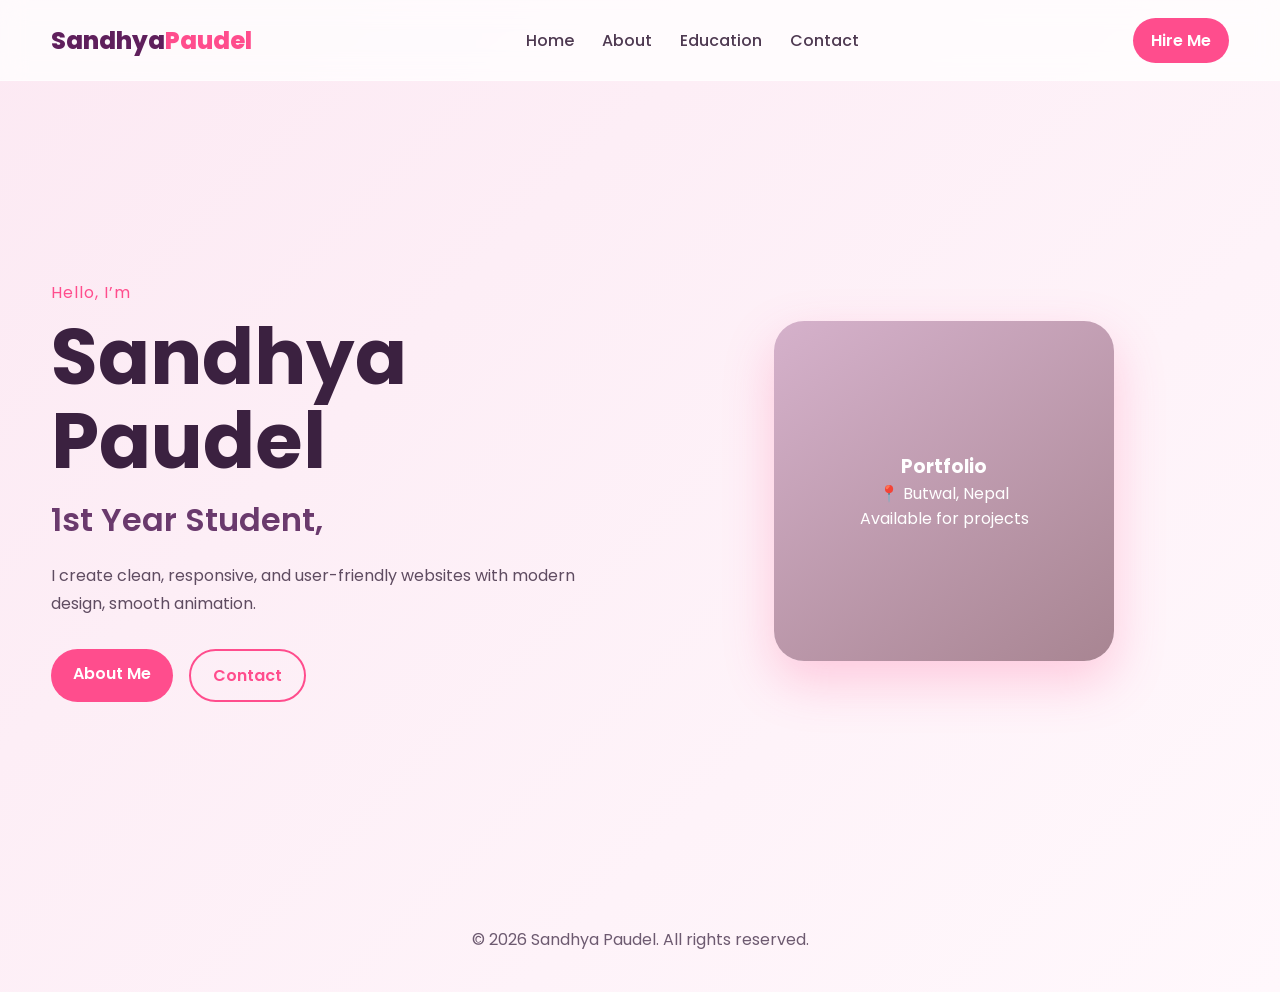
<file: index.html>
<!DOCTYPE html>
<html lang="en">
<head>
  <meta charset="UTF-8" />
  <meta name="viewport" content="width=device-width, initial-scale=1.0" />
  <title>Sandhya Paudel | Portfolio</title>
  <link rel="stylesheet" href="CSS/index.css" />
</head>
<body>
  <header class="navbar">
    <div class="navbar-inner">
      <a class="logo" href="index.html">Sandhya<span>Paudel</span></a>

      <nav class="nav-links">
        <a href="index.html">Home</a>
        <a href="HTML/About.html">About</a>
        <a href="HTML/Education.html">Education</a>
        <a href="HTML/Contact.html">Contact</a>
      </nav>

      <a class="nav-btn" href="HTML/Contact.html">Hire Me</a>
    </div>
  </header>

  <main class="container">
    <section class="hero">
      <div class="hero-content">
        <p class="subtitle">Hello, I’m</p>
        <h1>Sandhya Paudel</h1>
        <h2>1st Year Student,</h2>
        <p class="description">
          I create clean, responsive, and user-friendly websites with modern design,
          smooth animation.
        </p>

        <div class="hero-actions">
          <a href="HTML/About.html" class="primary-btn">About Me</a>
          <a href="HTML/Contact.html" class="secondary-btn">Contact</a>
        </div>
      </div>

      <div class="hero-image">
        <div class="profile-card">
          <h3>Portfolio</h3>
          <p> 📍 Butwal, Nepal</p>
          <p>Available for projects</p>
        </div>
      </div>
    </section>
  </main>

  <footer class="footer">
    <p>© 2026 Sandhya Paudel. All rights reserved.</p>
  </footer>
</body>
</html>
</file>
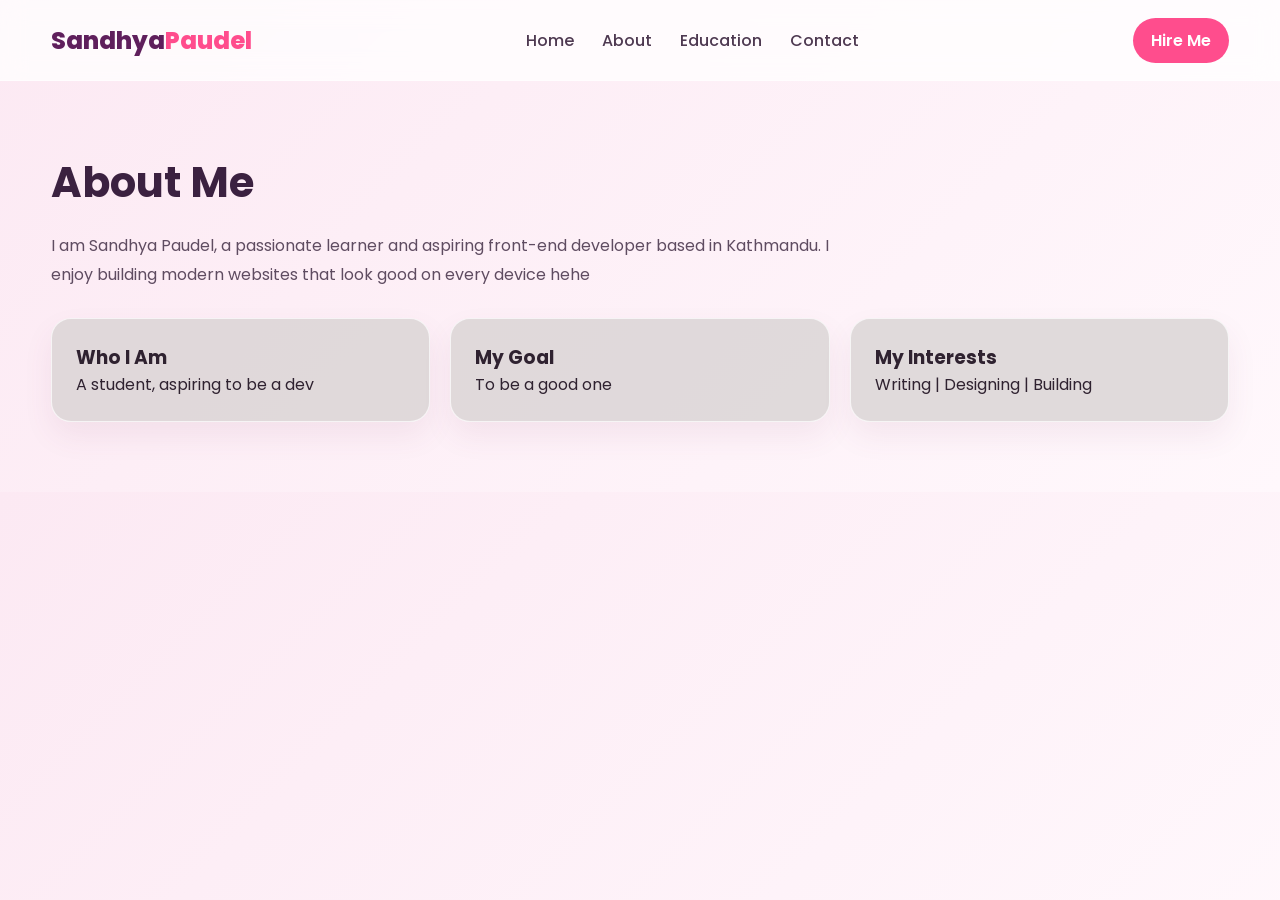
<file: HTML/About.html>
<!DOCTYPE html>
<html lang="en">
<head>
  <meta charset="UTF-8" />
  <meta name="viewport" content="width=device-width, initial-scale=1.0" />
  <title>About | Sandhya Paudel</title>
  <link rel="stylesheet" href="../CSS/index.css" />
</head>
<body>
  <header class="navbar">
    <div class="navbar-inner">
      <a class="logo" href="../index.html">Sandhya<span>Paudel</span></a>
      <nav class="nav-links">
        <a href="../index.html">Home</a>
        <a href="About.html">About</a>
        <a href="Education.html">Education</a>
        <a href="Contact.html">Contact</a>
      </nav>
      <a class="nav-btn" href="Contact.html">Hire Me</a>
    </div>
  </header>

  <main class="container">
    <section class="page-section">
      <h1 class="section-title">About Me</h1>
      <p class="section-text">
        I am Sandhya Paudel, a passionate learner and aspiring front-end developer
        based in Kathmandu. I enjoy building modern websites that look good on every device hehe
      </p>

      <div class="grid">
        <div class="card">
          <h3>Who I Am</h3>
          <p>
            A student, aspiring to be a dev
          </p>
        </div>
        <div class="card">
          <h3>My Goal</h3>
          <p>
            To be a good one
          </p>
        </div>
        <div class="card">
          <h3>My Interests</h3>
          <p>
            Writing | Designing | Building
          </p>
        </div>
      </div>
    </section>
  </main>
</body>
</html>
</file>
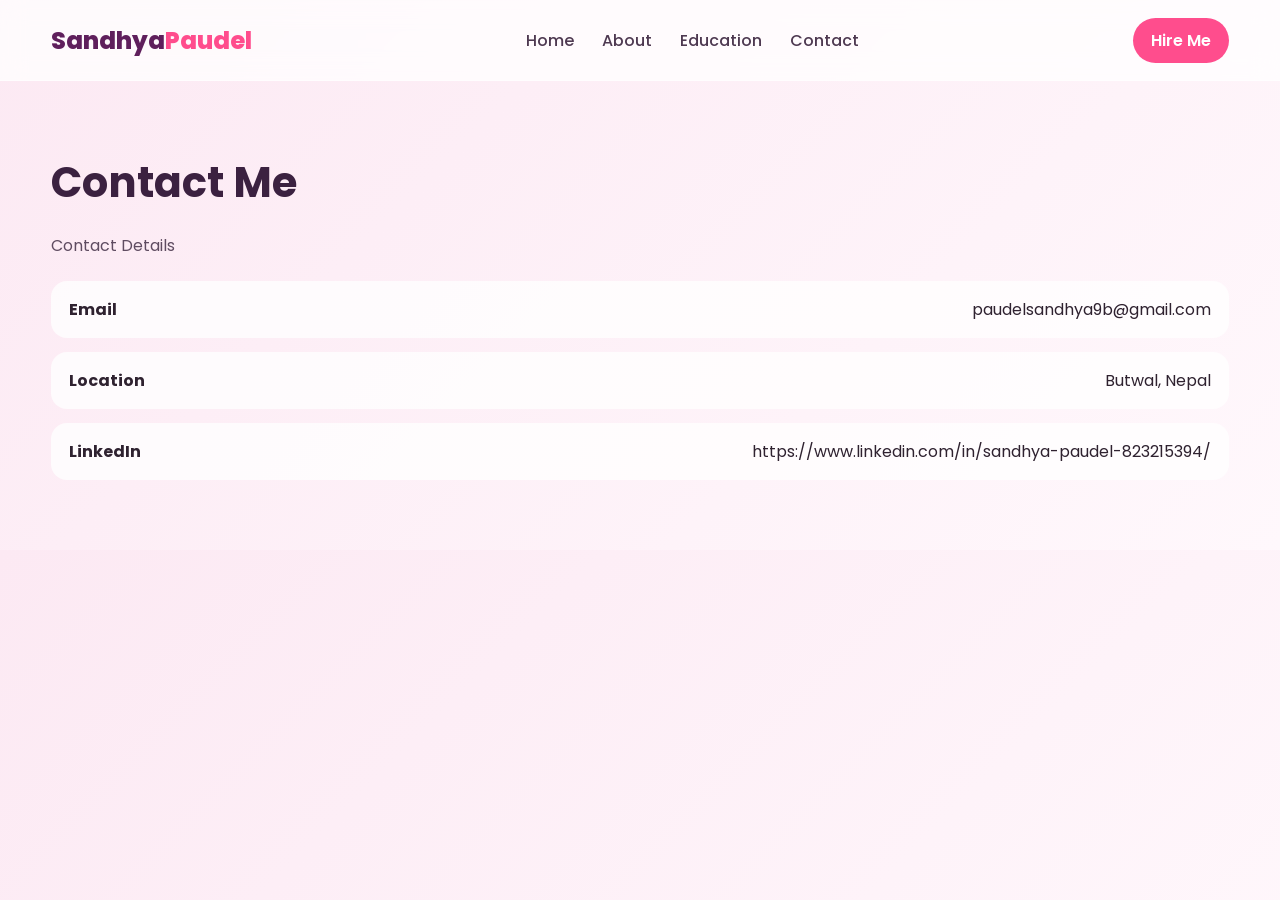
<file: HTML/Contact.html>
<!DOCTYPE html>
<html lang="en">
<head>
  <meta charset="UTF-8" />
  <meta name="viewport" content="width=device-width, initial-scale=1.0" />
  <title>Contact | Sandhya Paudel</title>
  <link rel="stylesheet" href="../CSS/index.css" />
</head>
<body>
  <header class="navbar">
    <div class="navbar-inner">
      <a class="logo" href="../index.html">Sandhya<span>Paudel</span></a>
      <nav class="nav-links">
        <a href="../index.html">Home</a>
        <a href="About.html">About</a>
        <a href="Education.html">Education</a>
        <a href="Contact.html">Contact</a>
      </nav>
      <a class="nav-btn" href="Contact.html">Hire Me</a>
    </div>
  </header>

  <main class="container">
    <section class="page-section">
      <h1 class="section-title">Contact Me</h1>
      <p class="section-text">
        Contact Details
      </p>

      <div class="contact-box">
        <div class="contact-item">
          <strong>Email</strong>
          <span>paudelsandhya9b@gmail.com</span>
        </div>
        <div class="contact-item">
          <strong>Location</strong>
          <span>Butwal, Nepal</span>
        </div>
        <div class="contact-item">
          <strong>LinkedIn</strong>
          <span>https://www.linkedin.com/in/sandhya-paudel-823215394/</span>
        </div>
      </div>
    </section>
  </main>
</body>
</html>
</file>
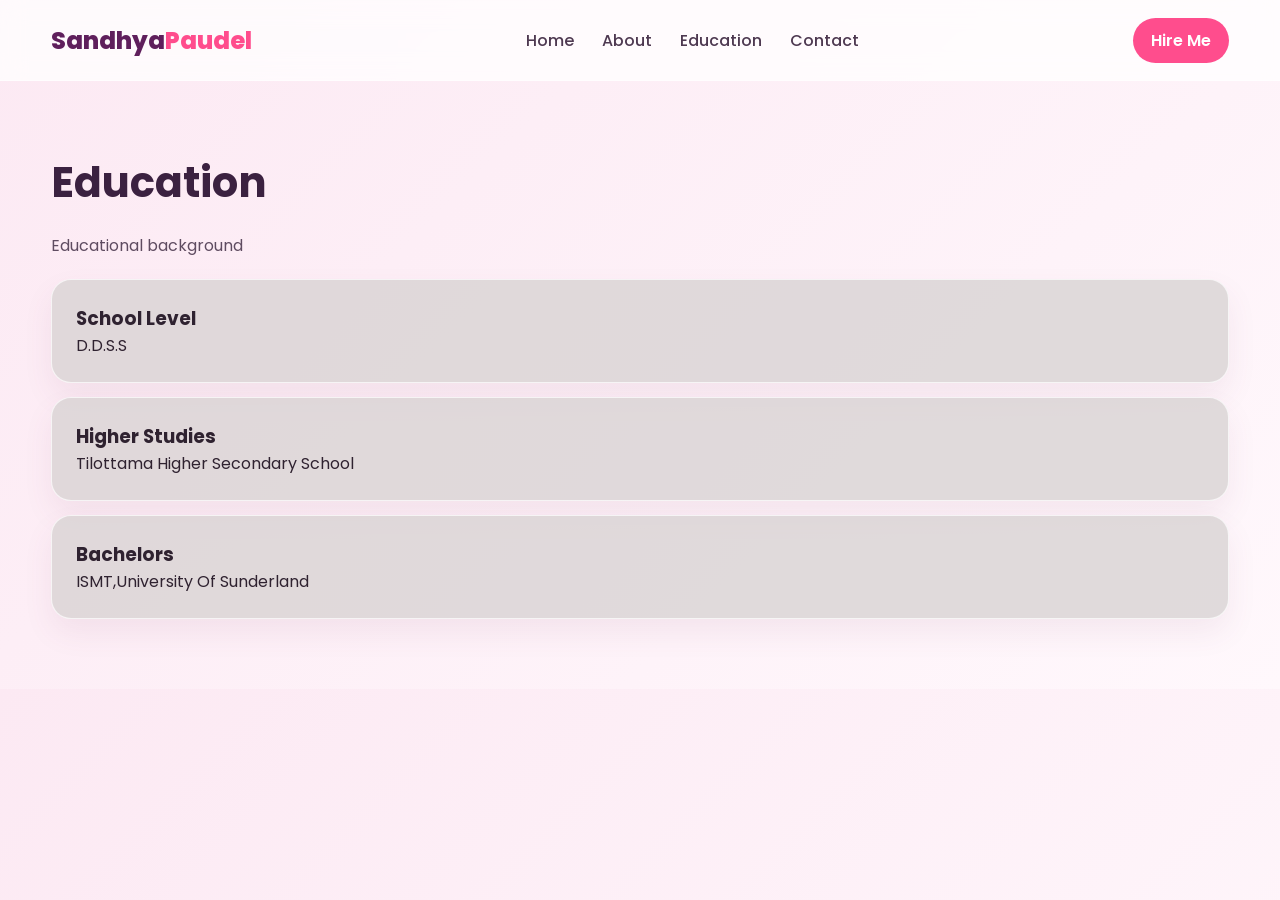
<file: HTML/Education.html>
<!DOCTYPE html>
<html lang="en">
<head>
  <meta charset="UTF-8" />
  <meta name="viewport" content="width=device-width, initial-scale=1.0" />
  <title>Education | Sandhya Paudel</title>
  <link rel="stylesheet" href="../CSS/index.css" />
</head>
<body>
  <header class="navbar">
    <div class="navbar-inner">
      <a class="logo" href="../index.html">Sandhya<span>Paudel</span></a>
      <nav class="nav-links">
        <a href="../index.html">Home</a>
        <a href="About.html">About</a>
        <a href="Education.html">Education</a>
        <a href="Contact.html">Contact</a>
      </nav>
      <a class="nav-btn" href="Contact.html">Hire Me</a>
    </div>
  </header>

  <main class="container">
    <section class="page-section">
      <h1 class="section-title">Education</h1>
      <p class="section-text">
    Educational background 
      </p>

      <div class="list">
        <div class="card">
          <h3>School Level</h3>
          <p> D.D.S.S </p>
        </div>
        <div class="card">
          <h3>Higher Studies</h3>
          <p> Tilottama Higher Secondary School </p>
        </div>
        <div class="card">
          <h3>Bachelors</h3>
          <p>ISMT,University Of Sunderland</p>
        </div>
      </div>
    </section>
  </main>
</body>
</html>
</file>
<file: CSS/index.css>
@import url('https://fonts.googleapis.com/css2?family=Poppins:wght@300;400;500;600;700;800&display=swap');

* {
  margin: 0;
  padding: 0;
  box-sizing: border-box;
  font-family: 'Poppins', sans-serif;
}

html {
  scroll-behavior: smooth;
}

body {
  background: linear-gradient(135deg, #fce9f3, #fff8fc);
  color: #2f2230;
}

.container {
  width: min(1200px, 92%);
  margin: 0 auto;
}

.navbar {
  position: sticky;
  top: 0;
  z-index: 1000;
  background: rgba(255, 255, 255, 0.75);
  backdrop-filter: blur(12px);
  border-bottom: 1px solid rgba(255, 255, 255, 0.5);
}

.navbar-inner {
  width: min(1200px, 92%);
  margin: 0 auto;
  min-height: 80px;
  display: flex;
  align-items: center;
  justify-content: space-between;
  gap: 20px;
}

.logo {
  font-size: 1.5rem;
  font-weight: 800;
  color: #5f1f5c;
  text-decoration: none;
}

.logo span {
  color: #ff4d8d;
}

.nav-links {
  display: flex;
  gap: 28px;
  flex-wrap: wrap;
  justify-content: center;
}

.nav-links a {
  text-decoration: none;
  color: #4e3951;
  font-weight: 500;
  position: relative;
  transition: 0.3s ease;
}

.nav-links a::after {
  content: "";
  position: absolute;
  left: 0;
  bottom: -6px;
  width: 0;
  height: 2px;
  background: #ff4d8d;
  transition: 0.3s ease;
}

.nav-links a:hover::after {
  width: 100%;
}

.nav-links a:hover {
  color: #ff4d8d;
}

.nav-btn {
  text-decoration: none;
  background: #ff4d8d;
  color: #fff;
  padding: 10px 18px;
  border-radius: 30px;
  font-weight: 600;
  transition: 0.3s ease;
  white-space: nowrap;
}

.nav-btn:hover {
  background: #e63a7a;
  transform: translateY(-2px);
}

.hero {
  min-height: calc(100vh - 80px);
  display: flex;
  align-items: center;
  gap: 40px;
  padding: 60px 0;
}

.hero-content {
  flex: 1;
  animation: fadeInUp 1s ease forwards;
}

.subtitle {
  font-size: 1rem;
  color: #ff4d8d;
  letter-spacing: 1px;
  margin-bottom: 10px;
}

.hero h1 {
  font-size: clamp(2.5rem, 6vw, 4.8rem);
  line-height: 1.1;
  color: #3b2140;
}

.hero h2 {
  margin-top: 12px;
  font-size: clamp(1.2rem, 3vw, 2rem);
  color: #6a3a6d;
  font-weight: 600;
}

.description {
  margin-top: 18px;
  max-width: 600px;
  color: #5f4c61;
  line-height: 1.8;
}

.hero-actions {
  display: flex;
  gap: 16px;
  margin-top: 30px;
  flex-wrap: wrap;
}

.primary-btn,
.secondary-btn {
  text-decoration: none;
  padding: 12px 22px;
  border-radius: 30px;
  font-weight: 600;
  transition: 0.3s ease;
}

.primary-btn {
  background: #ff4d8d;
  color: #fff;
}

.primary-btn:hover {
  background: #e63a7a;
  transform: translateY(-2px);
}

.secondary-btn {
  border: 2px solid #ff4d8d;
  color: #ff4d8d;
}

.secondary-btn:hover {
  background: #ff4d8d;
  color: #fff;
}

.hero-image {
  flex: 1;
  display: flex;
  justify-content: center;
  align-items: center;
}

.profile-card {
  width: min(340px, 90%);
  aspect-ratio: 1 / 1;
  border-radius: 30px;
  background: linear-gradient(145deg, #d5b1cb, #a88592);
  color: #fff;
  display: flex;
  flex-direction: column;
  justify-content: center;
  align-items: center;
  box-shadow: 0 20px 50px rgba(255, 77, 141, 0.25);
  animation: float 3s ease-in-out infinite;
  text-align: center;
  padding: 24px;
}

.page-section {
  padding: 70px 0;
}

.section-title {
  font-size: clamp(1.8rem, 4vw, 2.6rem);
  color: #3b2140;
  margin-bottom: 18px;
}

.section-text {
  max-width: 800px;
  color: #5f4c61;
  line-height: 1.8;
}

.grid {
  display: grid;
  grid-template-columns: repeat(3, 1fr);
  gap: 20px;
  margin-top: 28px;
}

.card {
  background: rgba(216, 210, 210, 0.78);
  border: 1px solid rgba(255, 255, 255, 0.7);
  border-radius: 20px;
  padding: 24px;
  box-shadow: 0 14px 30px rgba(124, 60, 105, 0.08);
}


.list {
  list-style: none;
  display: grid;
  gap: 14px;
  margin-top: 18px;
}

.contact-box {
  display: grid;
  gap: 14px;
  margin-top: 20px;
}

.contact-item {
  display: flex;
  justify-content: space-between;
  gap: 20px;
  padding: 16px 18px;
  background: rgba(255, 255, 255, 0.78);
  border-radius: 16px;
}

.footer {
  padding: 26px 0 40px;
  text-align: center;
  color: #6d5a70;
}

@keyframes fadeInUp {
  from {
    opacity: 0;
    transform: translateY(30px);
  }
  to {
    opacity: 1;
    transform: translateY(0);
  }
}

@keyframes float {
  0%, 100% {
    transform: translateY(0px);
  }
  50% {
    transform: translateY(-14px);
  }
}

@media (max-width: 900px) {
  .navbar-inner {
    flex-wrap: wrap;
    padding: 14px 0;
  }

  .nav-links {
    width: 100%;
    order: 3;
  }

  .hero {
    flex-direction: column;
    text-align: center;
    padding: 40px 0;
  }

  .description {
    margin-left: auto;
    margin-right: auto;
  }

  .hero-actions {
    justify-content: center;
  }

  .grid {
    grid-template-columns: 1fr 1fr;
  }
}

@media (max-width: 600px) {
  .nav-links {
    gap: 16px;
  }

  .nav-btn {
    width: 100%;
    text-align: center;
  }

  .grid {
    grid-template-columns: 1fr;
  }

  .contact-item {
    flex-direction: column;
    gap: 6px;
  }
}
</file>
